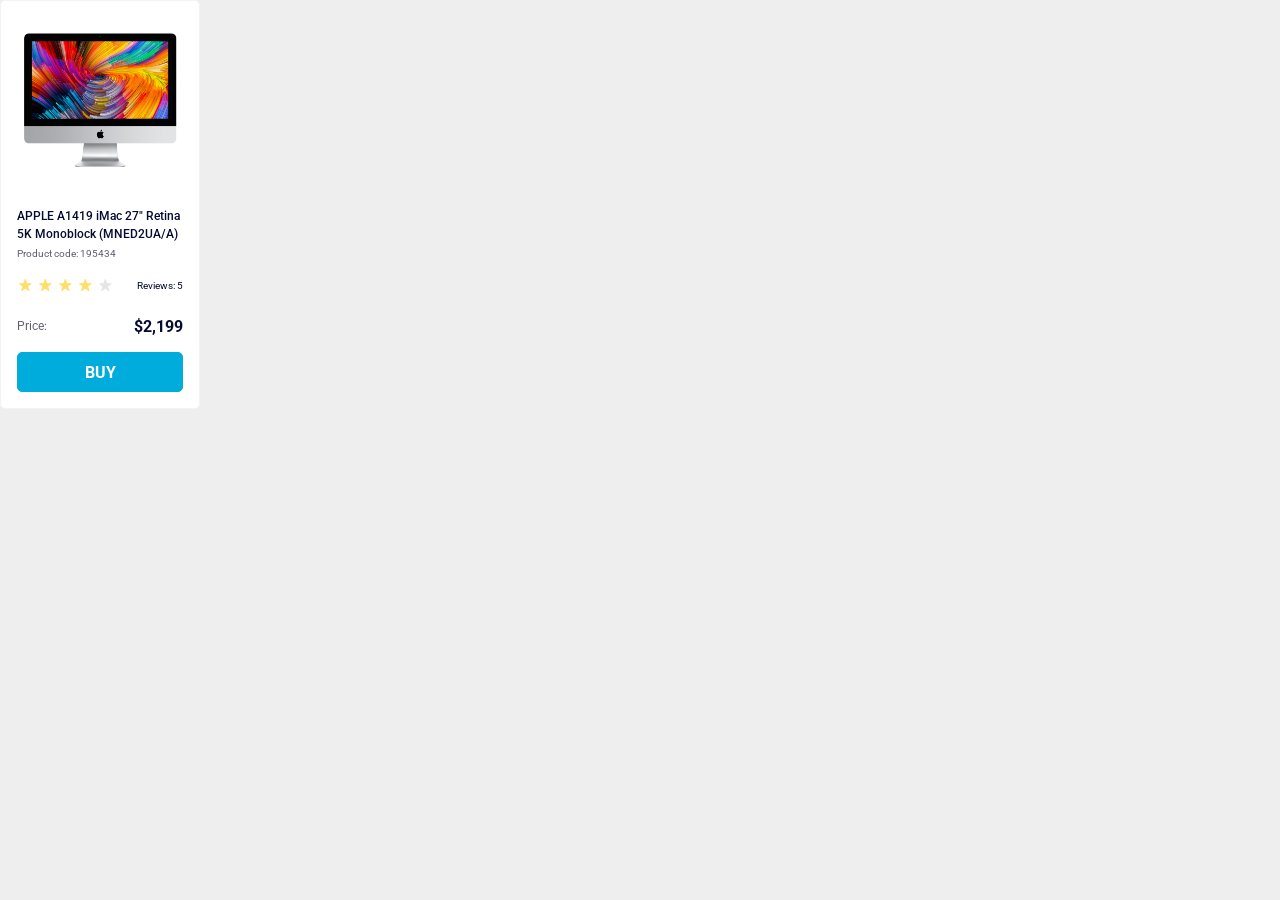
<file: index.html>
<!doctype html><html lang="en"><head><meta charset="utf-8"><meta name="viewport" content="width=device-width, initial-scale=1.0"><title>Product cards</title><link rel="stylesheet" href="index.9e50a586.css"><link rel="preconnect" href="https://fonts.googleapis.com"><link rel="preconnect" href="https://fonts.gstatic.com" crossorigin><link href="https://fonts.googleapis.com/css2?family=Roboto:wght@100..900&display=swap" rel="stylesheet"></head><body> <div class="card" data-qa="card"> <div class="card__image"> <img src="imac.202c52ff.jpeg" alt="Apple iMac 27 Retina 5K" width="160" height="134"> </div> <div class="card__info"> <h3 class="card__title"> APPLE A1419 iMac 27" Retina 5K Monoblock (MNED2UA/A) </h3> <p class="card__code">Product code: 195434</p> <div class="rating"> <span class="rating__star rating__star--active"></span> <span class="rating__star rating__star--active"></span> <span class="rating__star rating__star--active"></span> <span class="rating__star rating__star--active"></span> <span class="rating__star"></span> <span class="rating__review">Reviews: 5</span> </div> <div class="card__price"> <span class="card__price-label">Price:</span> <span class="card__price-value">$2,199</span> </div> </div> <div class="card__actions"> <a class="card__link" data-qa="hover"> Buy </a> </div> </div> </body></html>
</file>
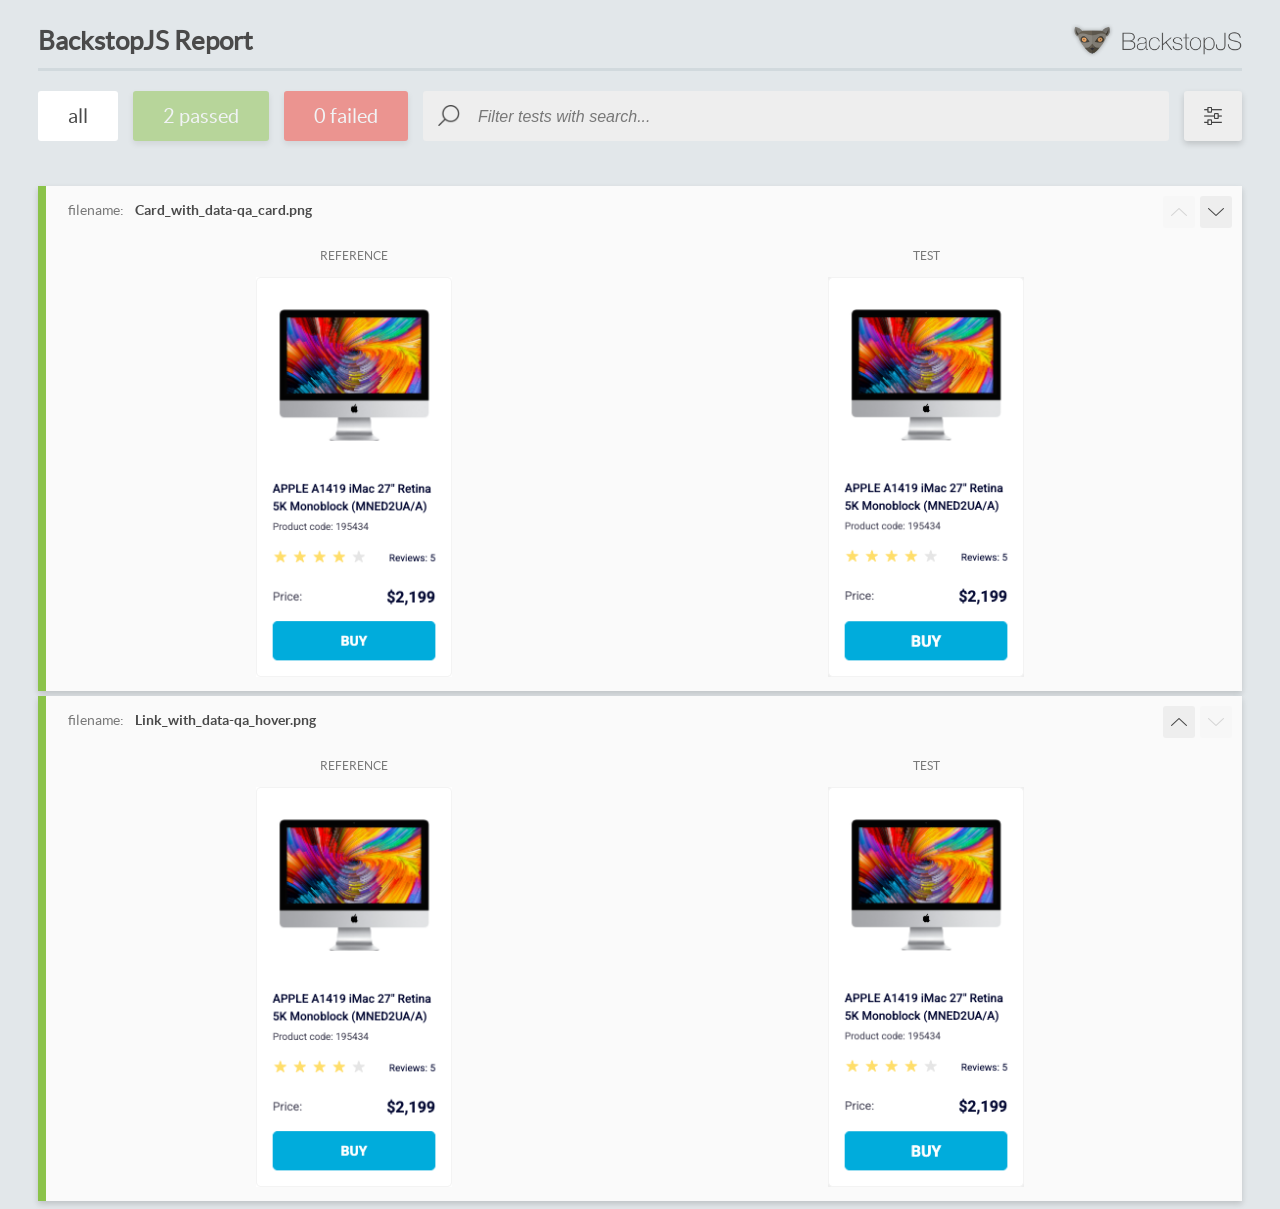
<file: report/html_report/index.html>
<!DOCTYPE html>
<html>
  <head>
    <meta charset="utf-8">
    <!-- Disable Cache -->
    <meta http-equiv="Cache-Control" content="no-cache, no-store, must-revalidate">
    <meta http-equiv="Pragma" content="no-cache">
    <meta http-equiv="Expires" content="0">

    <title>BackstopJS Report</title>

    <style>
      @font-face {
          font-family: 'latoregular';
          src: url('./assets/fonts/lato-regular-webfont.woff2') format('woff2'),
              url('./assets/fonts/lato-regular-webfont.woff') format('woff');
          font-weight: 400;
          font-style: normal;
      }
      @font-face {
          font-family: 'latobold';
          src: url('./assets/fonts/lato-bold-webfont.woff2') format('woff2'),
              url('./assets/fonts/lato-bold-webfont.woff') format('woff');
          font-weight: 700;
          font-style: normal;
      }

      .ReactModal__Body--open {
          overflow: hidden;
      }
      .ReactModal__Body--open .header {
        display: none;
      }

    </style>
  </head>
  <body style="background-color: #E2E7EA">
    <div id="root">

    </div>
    <script>
      function report (report) { // eslint-disable-line no-unused-vars
        window.tests = report;
      }
    </script>
    <script src="config.js"></script>
    <script src="index_bundle.js"></script>
  </body>
</html>
</file>
<file: index.9e50a586.css>
.card{background-color:var(--surface);border:1px solid var(--border);border-radius:5px;width:200px;padding:16px}.card__image{justify-content:center;margin-top:16px;display:flex}.card__info{margin-top:40px}.card__title{color:var(--main-accent);margin:0;font-size:12px;font-weight:500;line-height:1.5}.card__code{color:var(--secondary);margin:4px 0;font-size:10px;line-height:1.4}.card__price{justify-content:space-between;margin-top:24px;display:flex}.card__price-label{color:var(--secondary);font-size:12px;line-height:1.5}.card__price-value{color:var(--main-accent);font-weight:700}.card__actions{margin-top:16px}.card__link{background-color:var(--blue-accent);border:1px solid var(--blue-accent);color:var(--surface);cursor:pointer;text-transform:uppercase;border-radius:5px;justify-content:center;align-items:center;width:100%;height:40px;font-weight:700;text-decoration:none;display:flex}.card__link:hover{background-color:var(--surface);color:var(--blue-accent)}.rating{align-items:flex-end;gap:4px;margin:16px 0;display:flex}.rating__star{background-image:url(star.822d561e.svg);background-position:50%;background-repeat:no-repeat;width:16px;height:16px}.rating__star--active{background-image:url(star-active.edda4c43.svg)}.rating__review{color:var(--main-accent);margin-left:auto;font-size:10px;line-height:1.4}:root{--border:#f3f3f3;--surface:#fff;--background:#eee;--main-accent:#060b35;--blue-accent:#00acdc;--secondary:#616070}html,body{background-color:var(--background);margin:0;padding:0;font-family:Roboto,sans-serif}*{box-sizing:border-box}
/*# sourceMappingURL=index.9e50a586.css.map */
</file>
